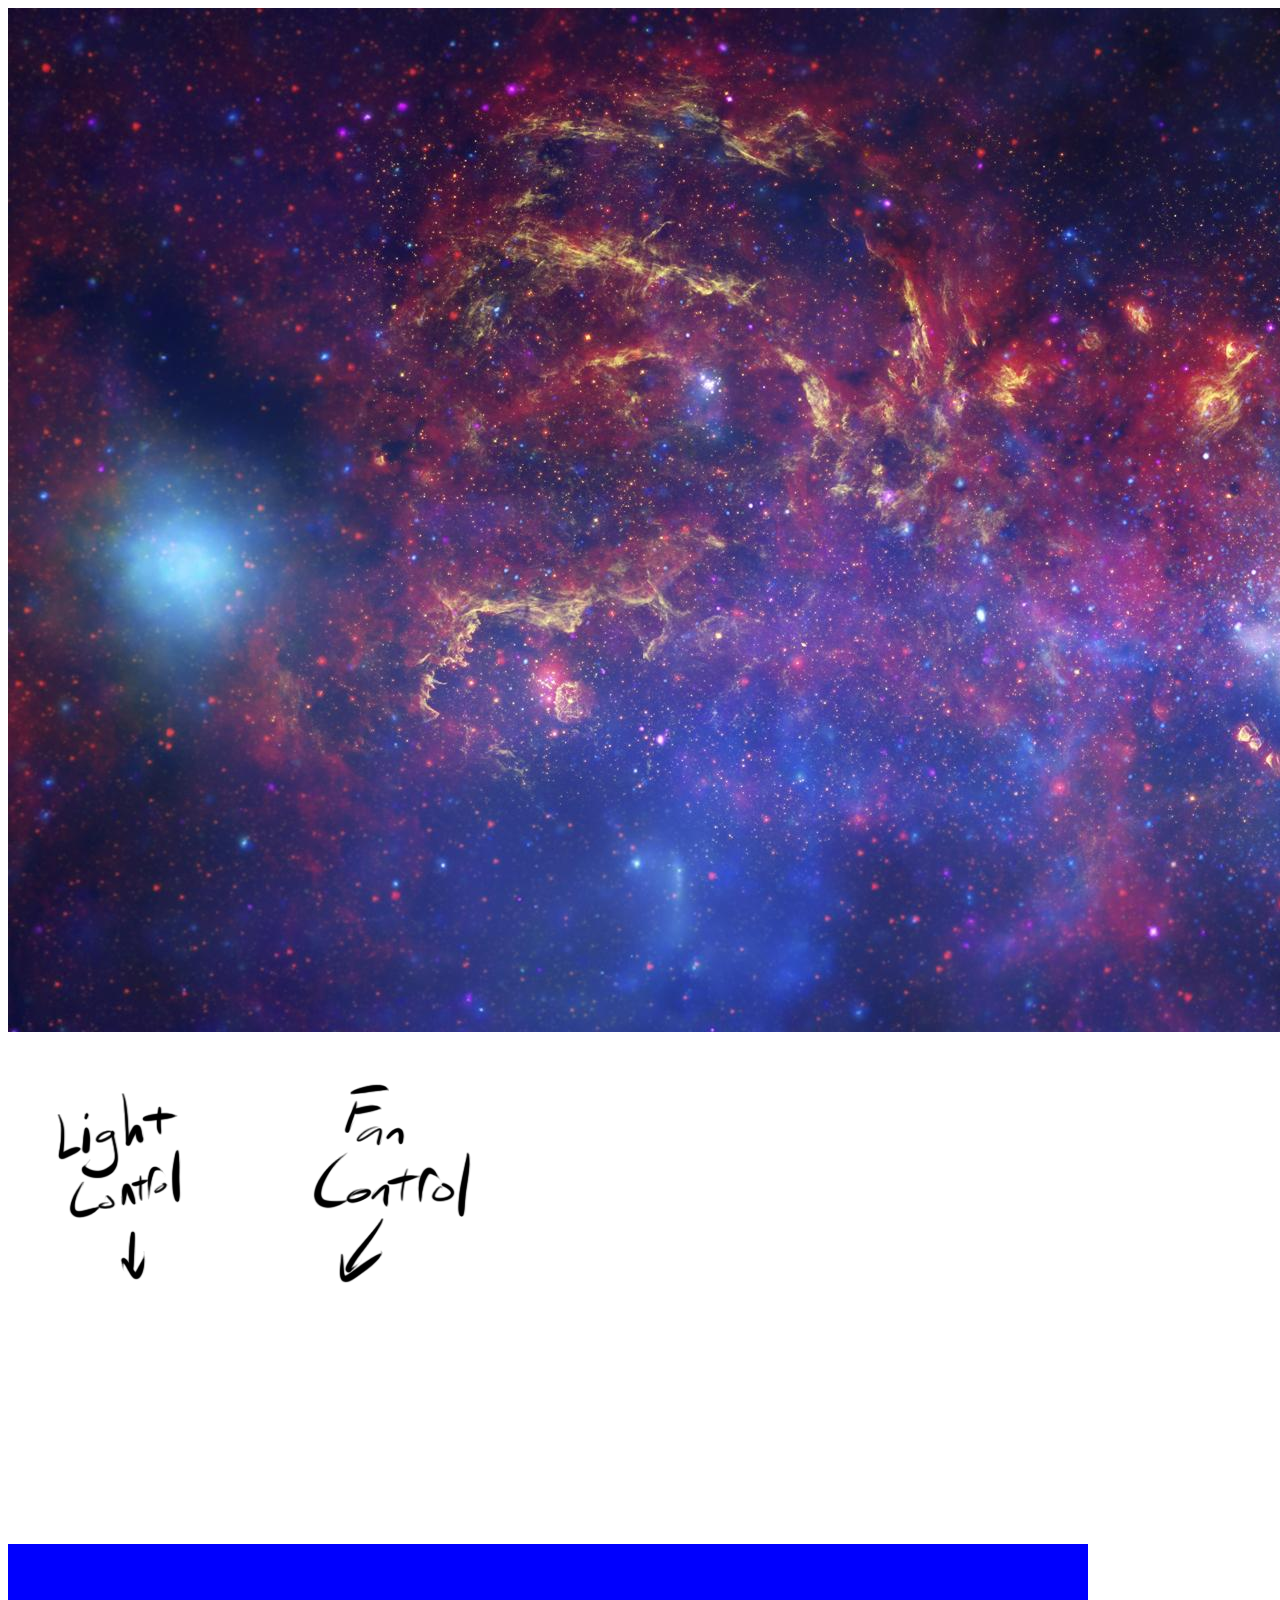
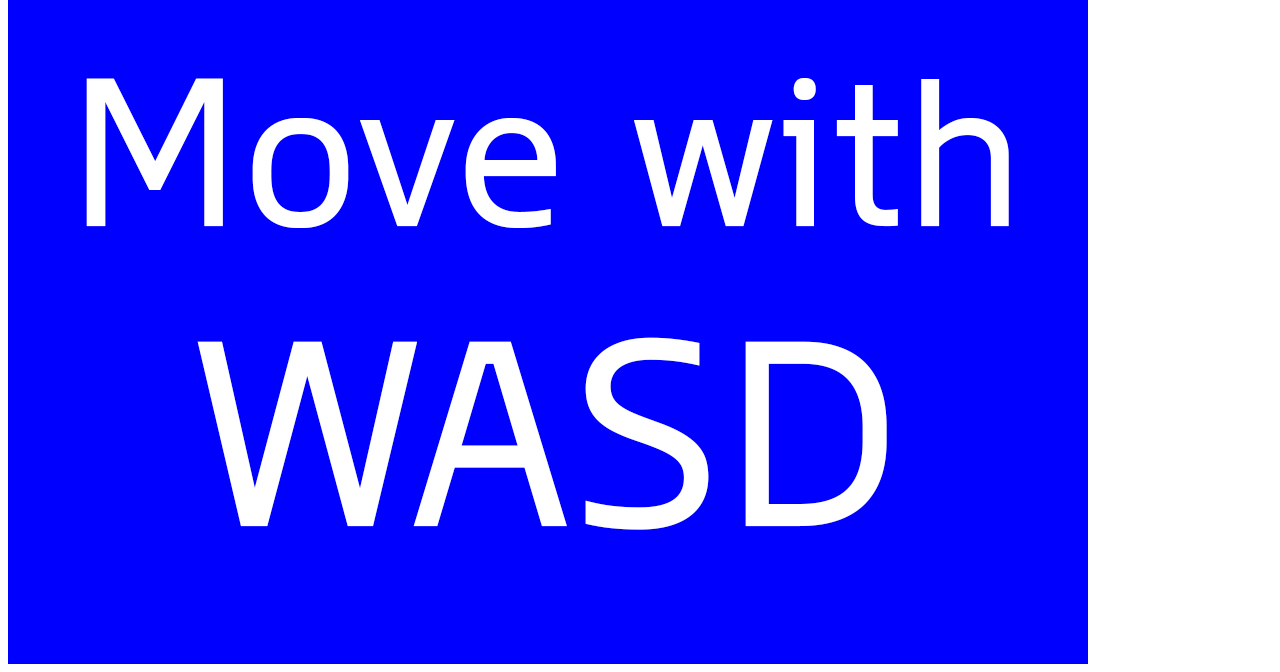
<file: Project_1/index.html>
<html>
    <head>
        <script src="https://aframe.io/releases/0.7.0/aframe.min.js"></script>
    </head>

    <body>
        <script>
            AFRAME.registerComponent('light-control', {
                init: function () {
                    this.el.addEventListener('click', function (evt) {
                        // Get the main light
                        var light_main = document.querySelector('#light_main');
                        var light_mesh = document.querySelector('#light_mesh');
                        var off_mesh = document.querySelector('#off_mesh');

                        // Rotate the switch
                        this.setAttribute('rotation', {x: -this.getAttribute('rotation').x, y: 0, z: 0});
                        this.emit('on');

                        // Toggle light
                        light_main.setAttribute('visible', !light_main.getAttribute('visible'));
                        if (light_main.getAttribute('visible')){
                            light_mesh.setAttribute('visible', true);
                            off_mesh.setAttribute('visible', false);
                        }
                        else{
                            off_mesh.setAttribute('visible', true);
                            light_mesh.setAttribute('visible', false);
                        }
                    });
                }
            });
            AFRAME.registerComponent('fan-control', {
                init: function () {
                    this.el.addEventListener('click', function (evt) {
                        // Get the fan entity
                        var fan = document.querySelector('#fan');

                        // Rotate the switch
                        this.setAttribute('rotation', {x: -this.getAttribute('rotation').x, y: 0, z: 0});
                        this.emit('on');

                        // Toggle animation
                        if (this.getAttribute('rotation').x < 0) {
                            fan.emit('on');
                        }
                        else{
                            fan.emit('off');
                        }
                    });
                }
            });
        </script>

        <a-scene>
            <!-- Set up assets -->
            <a-assets>
                <a-asset-item id="static-obj" src="Assets/static.obj"></a-asset-item>
                <a-asset-item id="static-mtl" src="Assets/static.mtl"></a-asset-item>

                <a-asset-item id="transparent-obj" src="Assets/transparent.obj"></a-asset-item>

                <a-asset-item id="fan-obj" src="Assets/fan.obj"></a-asset-item>
                <a-asset-item id="fan-mtl" src="Assets/fan.mtl"></a-asset-item>

                <a-asset-item id="dull-obj" src="Assets/dull.obj"></a-asset-item>

                <a-asset-item id="bright-obj" src="Assets/bright.obj"></a-asset-item>

                <a-asset-item id="off-obj" src="Assets/off.obj"></a-asset-item>

                <img id="space" src="Assets/space.jpg">
                <img id="instructions" src="Assets/instructions.png">
                <img id="move" src="Assets/move.jpg">
            </a-assets>

            <!-- Set up camera -->
            <a-entity camera="userHeight: 1.6" look-controls wasd-controls mouse-cursor>
                <a-entity cursor="fuse: true; fuseTimeout: 500"
                          position="0 0 -0.1"
                          geometry="primitive: ring; radiusInner: 0.002; radiusOuter: 0.003"
                          material="color: black; shader: flat">
                </a-entity>
            </a-entity>

            <!-- Set up switches -->
            <a-entity id="switch_light" light-control geometry="primitive: box" position="0.953 1.5 -3.23" scale="0.02 0.02 0.5" rotation="-5 0 0" material="color: white"></a-entity>
            <a-entity id="switch_fan" fan-control geometry="primitive: box" position="1.037 1.5 -3.23" scale="0.02 0.02 0.5" rotation="5 0 0" material="color: white"></a-entity>

            <!-- Set up lights -->
            <a-entity obj-model="obj: #transparent-obj" material="color: grey; transparent: true; opacity: 0.5"></a-entity>
            <a-entity id="light_mesh" obj-model="obj: #bright-obj" material="emissive: #ffffe0" visible="true"></a-entity>
            <a-entity id="off_mesh" obj-model="obj: #off-obj" material="color: grey" visible="false"></a-entity>
            <a-light id="light_main" type="point" color="#f2f2f2" position="0 2.3 0" intensity="2" visible="true"></a-light>
            <a-light id="light_ambient" type="ambient" color="#add8e6" intensity="0.2"></a-light>

            <!-- Set up fan -->
            <a-entity id="fan" obj-model="obj: #fan-obj; mtl: #fan-mtl" rotation="0 0 0" >
                <a-animation attribute="rotation" begin="on" to="0 360 0" dur="1000" easing="linear" repeat="indefinite" end="off"></a-animation>
            </a-entity>

            <!-- Create sky box -->
            <a-sky src="#space"></a-sky>

            <!-- Create instructions -->
            <a-image src="#instructions" position="1.013 1.595 -3.036" scale="0.3 0.3 1"></a-image>
            <a-image src="#move" position="2.946 1.702 0" scale="1.7 0.95 1" rotation="5 -90 0"></a-image>

            <!-- Set up static scene -->
            <a-entity obj-model="obj: #static-obj; mtl: #static-mtl"></a-entity>
            <a-entity obj-model="obj: #dull-obj" material="color: #080d0f; roughness: 0.8"></a-entity>
        </a-scene>
    </body>
</html>
</file>
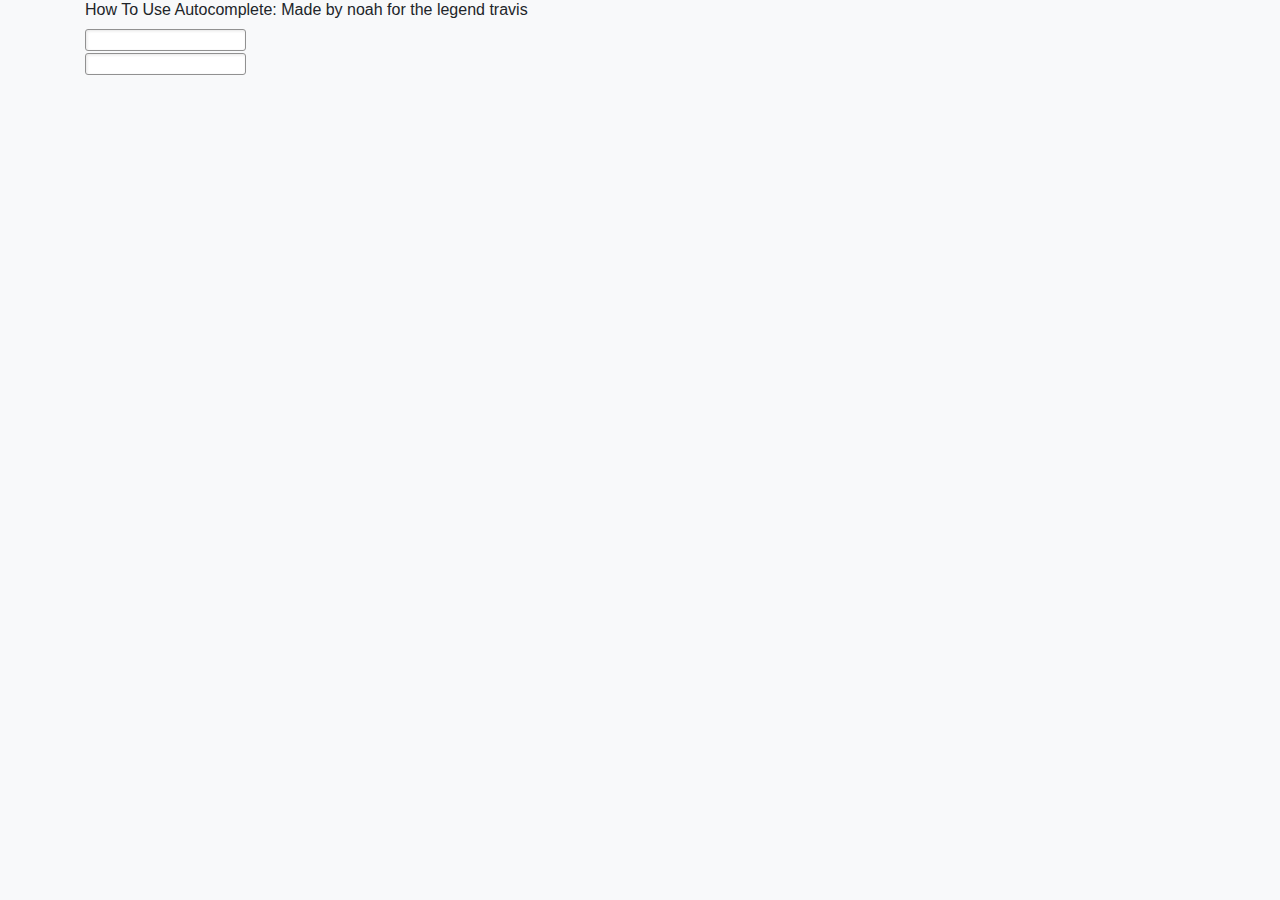
<file: Web/html/test.html>
<!DOCTYPE html>
<html lang="en">
    <head>
        <meta charset="UTF-8">
        <meta http-equiv="X-UA-Compatible" content="IE=edge">
        <meta name="viewport" content="width=device-width, initial-scale=1">
        <meta name="description" content="">
        <meta name="keywords" content="">
        <meta name="author" content="">

        <title>Edit Profile</title>

        <link rel="stylesheet" href="../assets/css/app.css">

        <link rel="stylesheet" href="../assets/css/bootstrap-social.css">
        <link rel="stylesheet" href="../assets/css/fa-brands.css">
        <link rel="stylesheet" href="https://use.fontawesome.com/releases/v5.0.6/css/all.css">
        <link rel="stylesheet" href="https://maxcdn.bootstrapcdn.com/bootstrap/4.0.0/css/bootstrap.min.css" integrity="sha384-Gn5384xqQ1aoWXA+058RXPxPg6fy4IWvTNh0E263XmFcJlSAwiGgFAW/dAiS6JXm" crossorigin="anonymous">

        <script src="../assets/js/scripts.js"></script>
        <script src="../assets/jquery.min.js"></script>
        <script src="../assets/jquery-ui.min.js"></script>
        <script src="//api.backendless.com/sdk/js/latest/backendless.min.js"></script>


        <!-- These are the auto-complete files-->
        <link rel="stylesheet" href="../assets/css/travisAuto.css">
        <script src="../assets/js/travisAuto.js"></script>

    </head>

    <script>
        var APP_ID = '41E7CE4A-EDEC-6FC2-FF34-B6CD05DAFC00';
        var API_KEY = 'EF68F6B0-AD70-0DB8-FF34-F79D27839900';
        Backendless.initApp(APP_ID, API_KEY);
    </script>

    <body class="bg-light" data-gr-c-s-loaded="true">
        <div>
            <div class="container">
                <h6>How To Use Autocomplete: Made by noah for the legend travis</h6>
                <script>
                    var orgs;
                    var classes;

                    try {
                        Backendless.UserService.login( "luke@skywalker.com", "theforce", true).then( function( user ) {
                            getOrgs();
                        }).catch( function( fault ) {
                            alert(fault.message);
                        });
                    }
                    catch(error){
                        alert(error);
                    }

                    function getOrgs(){
                        Backendless.CustomServices.invoke("Service", "GetOrganizationMembership").then( function( organizations ) {
                            orgs = organizations;
                            autoOrg();
                        }).catch( function( fault ) {
                            alert(fault.message);
                        });
                    }

                    function createComponentData(){
                        var components = [];
                        var length = orgs.length;
                        for(var i=0; i < length; i++){
                            components[i] = {label: orgs[i].name, value: orgs[i].name, obID: orgs[i].objectId};
                        }
                        return components;
                    }

                    function createDisplayData(orgID){
                        var currentOrg = getOrgByID(orgID);
                        var display = {name: currentOrg.name, pic: currentOrg.picUrl, objectId: currentOrg.objectId};
                        return display;
                    }

                    function getOrgByID(orgID){
                        var length = orgs.length;
                        for(var i=0; i<length; i++){
                            if(orgs[i].objectId === orgID){
                                return orgs[i];
                            }
                        }
                    }

                    function autoOrg() {
                        $(function () {
                            $("#name").autocomplete({source: createComponentData()})
                                .data("ui-autocomplete")._renderItem = function (ul, item) {
                                var display = createDisplayData(item.obID);
                                return $("<li></li>")
                                    .data("item.autocomplete", item)
                                    .append(frontDiv(display) + "<a>" + "<img style='width:48px;height:48px' src='" + display["pic"] + "' /> " + display["name"] + "</a><\div>").appendTo(ul);
                            };
                        });
                    }


                    function frontDiv(item) {
                        //Ignore this - this is too help with the onclick callback function
                        var objID = item["objectId"];
                        var funcName = "didClickAutoButton('"+objID+"')";
                        return "<div onclick="+funcName+">";
                    }
                    
                    function didClickAutoButton(objID) {
                        Backendless.CustomServices.invoke("Service", "GetOrganizationClasses", objID).then( function( retrievedClasses ) {
                            classes = retrievedClasses;
                            alert("Got the classes");
                            autoClass();
                        }).catch( function( fault ) {
                            alert(fault.message);
                        });
                    }

                    function autoClass(){
                        $(function () {
                            $("#class").autocomplete({source: createClassData()})
                                .data("ui-autocomplete")._renderItem = function (ul, item) {
                                var display = createClassDisplay(item.obID);
                                return $("<li></li>")
                                    .data("item.autocomplete", item)
                                    .append(frontDiv(display) + "<a>" + "<img style='width:48px;height:48px' src='" + display["pic"] + "' /> " + display["name"] + "</a><\div>").appendTo(ul);
                            };
                        });
                    }

                    function createClassData(){
                        var components = [];
                        var length = classes.length;
                        for(var i=0; i < length; i++){
                            components[i] = {label: classes[i].name, value: classes[i].name, obID: classes[i].objectId};
                        }
                        return components;
                    }

                    function createClassDisplay(classID){
                        var currentClass = getClassByID(classID);
                        var display = {name: currentClass.name, pic: currentClass.picUrl, objectId: currentClass.objectId};
                        return display;
                    }

                    function getClassByID(classID){
                        var length = classes.length;
                        for(var i=0; i<length; i++){
                            if(classes[i].objectId === classID){
                                return classes[i];
                            }
                        }
                    }
                </script>


                <div class="ui"> 
                    <input id="name"/>
                    <br/>
                    <input id="class"/>
                </div>
            </div>
        </div>
    </body>
</html>
</file>
<file: Web/assets/css/app.css>
body{
    background: rgb(50, 56, 63);
    font: 12px Arial, Helvetica, sans-serif;
}
.form{
	text-align:center;
	background:#fff;
	margin:150px 0 0 -200px;
	width:400px;
	position:relative;
	left:50%;
    -webkit-box-shadow: 0 0 12px #E7E7E7;
    -moz-box-shadow: 0 0 12px #E7E7E7;
    box-shadow: 0 0 12px #E7E7E7;
    -moz-border-radius: 10px;
    -webkit-border-radius: 10px;
    border-radius: 10px;
}

label{
	float: left;
	margin: 5px 0 0 30px;
    color:#666;
    font-size:12px;
}
label[for=login]{
	margin: 5px -13px 0 30px;
}
input{
    color: #666666!important;
    font-size: 12px!important;
    border: 1px solid #919191!important;
    -webkit-box-shadow: inset 1px 1px 3px rgba(128, 128, 128, 0.2);
    -moz-box-shadow: inset 1px 1px 3px rgba(128, 128, 128, 0.2);
    box-shadow: inset 1px 1px 3px rgba(128, 128, 128, 0.2);
    -moz-border-radius: 3px;
    -webkit-border-radius: 3px;
    border-radius: 3px;
}
.redBorder{
    border:1px solid red!important;
}
.btn-info, .btn-success{
    height: 34px;
    color: #fff;
    font-size:14px!important;
    padding: 0 20px;
    text-align: center;
    cursor: pointer;
    border:0px!important;
    -moz-border-radius: 5px;
    -webkit-border-radius: 5px;
    border-radius: 5px;
    text-shadow: 0 1px 2px #333333;
}

.btn-success{
    background: #71b239;
    background-image: -webkit-linear-gradient(top, #7cbe3a, #5a9b39);
    background-image: -moz-linear-gradient(top, #7cbe3a, #5a9b39);
    background-image: -ms-linear-gradient(top, #7cbe3a, #5a9b39);
    background-image: -o-linear-gradient(top, #7cbe3a, #5a9b39);
    background-image: linear-gradient(top, #7cbe3a, #5a9b39);
    border-top: 1px solid #afafaf;
    border-right: 1px solid #919191;
    border-bottom: 1px solid #919191;
    border-left: 1px solid #afafaf;
    text-decoration:none;
}

.btn-success:hover{
    background: #71b239;
    background-image: -webkit-linear-gradient(top, #5a9b39, #71b239);
    background-image: -moz-linear-gradient(top, #5a9b39, #71b239);
    background-image: -ms-linear-gradient(top, #5a9b39, #71b239);
    background-image: -o-linear-gradient(top, #5a9b39, #71b239);
    background-image: linear-gradient(top, #5a9b39, #71b239);
    text-decoration:none;
}
h5{
    color:#666666;
    font-size:14px;
}

.info {
    font-size: 11px;
    width: inherit;
    color: rgb(155, 155, 155);
    margin:0px 0 10px 0;
}
.thankTemp .block{
	padding:15px;
}
#back{
    padding: 9px;
    position: relative;
    top: 2px;
    text-decoration:none;
}
.btn-info:hover{
    background: #3097B5;
    background-image: -webkit-linear-gradient(top, #3097B5, #53B8D6);
    background-image: -moz-linear-gradient(top, #3097B5, #53B8D6);
    background-image: -ms-linear-gradient(top, #3097B5, #53B8D6);
    background-image: -o-linear-gradient(top, #3097B5, #53B8D6);
    background-image: linear-gradient(top, #3097B5, #53B8D6);
}
.back{
    padding: 9px;
    margin: 9px 5px;
    font-size: 18px;
    position: relative;
    top: 0px;
    text-decoration: none!important;
}
.popup {
    max-width: 300px;
    padding: 10px 15px;
    color: rgb(220, 220, 220);
    opacity: 0;
    -moz-border-radius: 3px;
    -webkit-border-radius: 3px;
    border-radius: 3px;
    position: fixed;
    top: 30px;
    right: -120px;
}

.error {
    background-color: rgba(255, 27, 0, 0.5);
}

.success {
    background-color: rgba(50, 170, 0, 0.60);
}
.block #remember{
    float: left;
    margin: 5px 0 0 115px;
}
.block .remember{
    margin: 1px 0 0 5px;
}
                                
.logined{display:none}
.login .soc_logins{
	padding-left:35px;
}
                                
#fb_login{
    background: url(../assets/btn_facebook_bg.png) no-repeat 0 0;
    width: 206px;
    border: 0px;
    color: #fff;
    padding: 10px 10px 10px 40px;
    margin:10px 0 0 0;
}

.loadersmall {
    border: 6px solid #f3f3f3;
    animation: spin 1s linear infinite;
    border-top: 6px solid #555;
    border-radius: 50%;
    width: 36px;
    height: 36px;
}


@keyframes spin {
    0% { transform: rotate(0deg); }
    100% { transform: rotate(360deg); }
}
</file>
<file: Web/assets/css/travisAuto.css>
.ui-autocomplete {
    position: absolute;
    top: 100%;
    left: 0;
    z-index: 1000;
    display: none;
    float: left;
    min-width: 160px;
    padding: 5px 0;
    margin: 2px 0 0;
    list-style: none;
    font-size: 14px;
    text-align: left;
    background-color: #ffffff;
    border: 1px solid #cccccc;
    border: 1px solid rgba(0, 0, 0, 0.15);
    border-radius: 4px;
    -webkit-box-shadow: 0 6px 12px rgba(0, 0, 0, 0.175);
    box-shadow: 0 6px 12px rgba(0, 0, 0, 0.175);
    background-clip: padding-box;
    }

    .ui-autocomplete > li > div {
    display: block;
    padding: 3px 20px;
    clear: both;
    font-weight: normal;
    line-height: 1.42857143;
    color: #333333;
    white-space: nowrap;
    }

    .ui-state-hover,
    .ui-state-active,
    .ui-state-focus {
    text-decoration: none;
    color: #262626;
    background-color: #f5f5f5;
    cursor: pointer;
    }

    .ui-helper-hidden-accessible {
    border: 0;
    clip: rect(0 0 0 0);
    height: 1px;
    margin: -1px;
    overflow: hidden;
    padding: 0;
    position: absolute;
    width: 1px;
    }
</file>
<file: Web/assets/css/fa-brands.css>
/*!
 * Font Awesome Free 5.0.6 by @fontawesome - http://fontawesome.com
 * License - http://fontawesome.com/license (Icons: CC BY 4.0, Fonts: SIL OFL 1.1, Code: MIT License)
 */
@font-face {
  font-family: 'Font Awesome 5 Brands';
  font-style: normal;
  font-weight: normal;
  src: url("../webfonts/fa-brands-400.eot");
  src: url("../webfonts/fa-brands-400.eot?#iefix") format("embedded-opentype"), url("../webfonts/fa-brands-400.woff2") format("woff2"), url("../webfonts/fa-brands-400.woff") format("woff"), url("../webfonts/fa-brands-400.ttf") format("truetype"), url("../webfonts/fa-brands-400.svg#fontawesome") format("svg"); }

.fab {
  font-family: 'Font Awesome 5 Brands'; }
</file>
